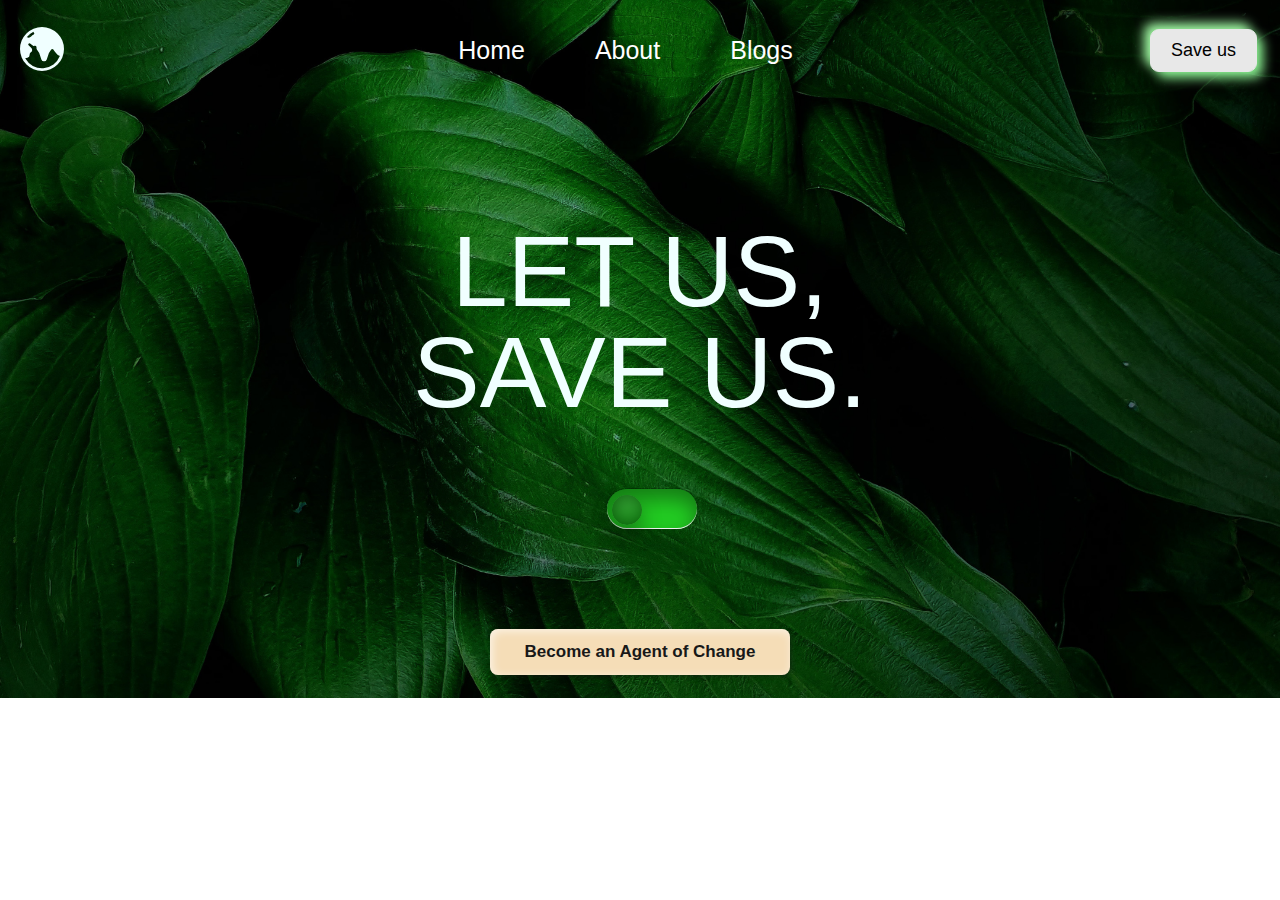
<file: index.html>
<!DOCTYPE html>
<html lang="en">

<head>
    <meta charset="UTF-8">
    <meta http-equiv="X-UA-Compatible" content="IE=edge">
    <meta name="viewport" content="width=device-width, initial-scale=1.0">
    <title>Save Us</title>
    <link rel="stylesheet" href="style.css">

</head>

<body>
    <section class="section1">
        <header>
            <nav class="navbar">
                <div class="logo">
                    <svg class="icon" id="icon" xmlns="http://www.w3.org/2000/svg" width="16" height="16" fill="currentColor"
                        class="bi bi-globe-central-south-asia" viewBox="0 0 16 16">
                        <path class="earth"
                            d="M8 0a8 8 0 1 0 0 16A8 8 0 0 0 8 0ZM4.882 1.731a.482.482 0 0 0 .14.291.487.487 0 0 1-.126.78l-.291.146a.721.721 0 0 0-.188.135l-.48.48a1 1 0 0 1-1.023.242l-.02-.007a.996.996 0 0 0-.462-.04 7.03 7.03 0 0 1 2.45-2.027Zm-3 9.674.86-.216a1 1 0 0 0 .758-.97v-.184a1 1 0 0 1 .445-.832l.04-.026a1 1 0 0 0 .152-1.54L3.121 6.621a.414.414 0 0 1 .542-.624l1.09.818a.5.5 0 0 0 .523.047.5.5 0 0 1 .724.447v.455a.78.78 0 0 0 .131.433l.795 1.192a1 1 0 0 1 .116.238l.73 2.19a1 1 0 0 0 .949.683h.058a1 1 0 0 0 .949-.684l.73-2.189a1 1 0 0 1 .116-.238l.791-1.187A.454.454 0 0 1 11.743 8c.16 0 .306.084.392.218.557.875 1.63 2.282 2.365 2.282a.61.61 0 0 0 .04-.001 7.003 7.003 0 0 1-12.658.905Z" />
                    </svg>
                </div>
                <ul class="nav-links">
                    <li><a href="#">Home</a></li>
                    <li><a href="#">About</a></li>
                    <li><a href="#">Blogs</a></li>
                </ul>
                <div class="save-us">
                    <button onclick="window.location.href = 'saveus.html';">Save us</button>
                </div>
            </nav>
        </header>
        <div class="container">
            <div class="content" id="content">
                <div class="text-animation">
                    <p>
                        LET US,
                    </p>
                    <p>
                        SAVE US.
                    </p>
                </div>
            </div>
            <div class="bauble_box">
                <input class="bauble_input" id="bauble_check" name="bauble" type="checkbox">
                <label class="bauble_label" for="bauble_check">Toggle</label>
            </div>


            <div class="bn">
                <button class="bhu">Become an Agent of Change
                    <div class="icon-1">
                        <svg xmlns="http://www.w3.org/2000/svg" xml:space="preserve" version="1.1"
                            style="shape-rendering:geometricPrecision; text-rendering:geometricPrecision; image-rendering:optimizeQuality; fill-rule:evenodd; clip-rule:evenodd"
                            viewBox="0 0 208.52 511.88" xmlns:xlink="http://www.w3.org/1999/xlink">
                            <defs></defs>
                            <g id="Layer_x0020_1">
                                <metadata id="CorelCorpID_0Corel-Layer"></metadata>
                                <path class="fil-leaf-1"
                                    d="M121.86 141.25c16.73,2.91 65.77,9.16 77.74,-14.94 14.49,-29.19 12.6,-56.91 -15.12,-69.09 -11.3,-4.96 -22.28,-7.7 -32.28,-9.66 -24.58,24.72 -41.22,75.51 -43.83,83.82 4.31,3.56 8.81,6.86 13.49,9.87zm-17.26 41.05c2.87,7.92 8.26,29.59 7.63,79.7 -0.16,12.74 -0.48,25.41 -0.81,38.43 -1.4,55.59 -2.96,117.52 7.12,210.69l-7.09 0.75c-10.12,-93.56 -8.56,-155.77 -7.15,-211.61 0.33,-13.06 0.65,-25.77 0.81,-38.35 0.53,-42.42 -3.06,-63.29 -5.69,-72.77 -7.55,8.48 -18.48,15.07 -34.33,16.54 -26.77,2.47 -43.19,-16.99 -52.84,-36.58 16.49,-8.49 65.65,-32.22 98.27,-31.47 1.86,1.42 3.76,2.8 5.69,4.13 -0.15,5.56 -1.43,24.61 -11.62,40.53zm-41.18 -148.65c-0.32,0.84 1.68,9.87 -6.19,10.71 -7.87,0.84 -3.26,-5.14 -6.82,-7.98 -3.57,-2.84 -9.97,-14.59 1.99,-15.96 11.97,-1.37 11.02,13.23 11.02,13.23zm124.63 55.54c0,0 -3.89,14.8 -10.18,18.69 -6.3,3.88 -22.78,7.24 -28.87,0.11 -6.09,-7.14 -1.57,-31.71 17.64,-30.45 19.21,1.26 22.68,8.4 21.42,11.65zm-101.53 67.51c0,0 5.88,5.56 5.46,9.87 -0.42,4.3 -5.78,19.21 -14.07,20.05 -8.29,0.84 -24.15,-6.82 -21.84,-17.53 2.31,-10.71 10.5,-11.34 12.6,-10.6 2.1,0.74 3.36,2.1 17.85,-1.78zm61.49 -109.94c-12.74,-2.33 -23.63,-3.69 -31.15,-7.4 0,0 -2.41,15.22 -4.51,19.74 -2.1,4.51 -6.3,17.32 -14.8,21.1 -8.5,3.78 -9.87,-28.14 4.62,-45.15 0,0 -10.13,-4.4 -22.34,-9.92 -11.47,31.21 -7.3,64.58 -7.28,64.68l-0.48 0.06c9.73,14.77 20.76,28.04 33.37,39.01 3.68,-11.43 19.48,-57.46 42.58,-82.12zm-71.44 -23.1c-16.59,-7.55 -35.59,-16.58 -38.25,-19.47 -1.97,-2.14 -4.87,-3.72 -7.63,-4.2 9.11,27.4 20.23,54.59 34.36,78.62 1.13,1.92 2.28,3.82 3.45,5.7 -0.66,-11.21 -0.85,-36.56 8.07,-60.65zm-49.59 -23.57c-2.34,0.66 -4.05,2.62 -4.09,6.41 -0.1,9.45 -9.03,35.38 -9.03,35.38 0,0 33.07,14.91 22.99,23.1 -10.08,8.19 -25.41,-8.5 -26.35,-9.34 0,0 -5.94,16.24 -8.44,35.85 11.53,-1.14 38.81,-2.11 72.53,8.35 -4.45,-6.19 -8.65,-12.68 -12.61,-19.42 -14.44,-24.56 -25.77,-52.36 -35.01,-80.32zm-25.33 95.01c-0.61,6.01 -0.86,12.26 -0.49,18.39 0,0 56.17,-9.87 57.33,8.71 1.15,18.58 -58.48,9.45 -58.48,9.45 0,0 2.71,16.68 10.73,34.23 16.07,-8.25 62.14,-30.45 95.29,-31.76l-1.75 -1.5 0.01 -0.03c-9.54,-8.13 -18.2,-17.54 -26.08,-27.89l-0.01 0.04c-36.16,-12.16 -65.36,-10.82 -76.53,-9.63z">
                                </path>
                            </g>
                        </svg>
                    </div>
                    <div class="icon-2">
                        <svg xmlns="http://www.w3.org/2000/svg" xml:space="preserve" version="1.1"
                            style="shape-rendering:geometricPrecision; text-rendering:geometricPrecision; image-rendering:optimizeQuality; fill-rule:evenodd; clip-rule:evenodd"
                            viewBox="0 0 420.62 554.38" xmlns:xlink="http://www.w3.org/1999/xlink">
                            <defs></defs>
                            <g id="Layer_x0020_1">
                                <metadata id="CorelCorpID_0Corel-Layer"></metadata>
                                <path class="fil-leaf-2"
                                    d="M1.57 554.38c-0.01,-0.44 -2.46,-153.75 -1.23,-217.01 0.74,-38.16 6.99,-96.57 32.48,-148.36 17.72,-36 44.66,-68.8 85.37,-89.54l32.28 -4.39c21.9,-6.8 39.46,-7.7 45.04,-7.81 4.32,4.98 10.37,12.18 17.72,21.54 -0.39,10.62 -6.13,113.86 -82.32,208.5 -31.36,-18.46 -51.28,-57.42 -51.28,-57.42 52.13,-30.97 58.88,-51.52 69.61,-68.07 10.73,-16.56 2.45,-44.16 -11.65,-26.06 -14.11,18.09 -65.01,68.07 -65.01,68.07 -12.27,-87.7 33.12,-110.39 33.12,-110.39l0.34 -0.64c-27.64,18.92 -47.12,44.59 -60.77,72.35 -24.37,49.53 -30.35,105.69 -31.07,142.44 -1.22,63.07 1.22,216.14 1.23,216.58l-13.85 0.22zm216.49 -439.34c17.47,22.75 40.96,56.05 66.08,99.4 0.27,13.62 0.62,100.64 -33.48,153.85 -24.85,-9.4 -40.14,-15.03 -40.14,-15.03 12.57,-11.04 46.61,-87.09 23.3,-91.68 -23.3,-4.6 -47.99,84.63 -47.99,84.63 -21.55,-10.35 -42.58,-21.94 -50.33,-26.28 68.93,-86.04 80.61,-179.05 82.56,-204.89zm71.3 108.53c28.78,50.84 59.27,114.6 85.02,190.51 -4.31,0.96 -8.4,-1.03 -8.4,-1.03 -42.77,-17.04 -82,-32.13 -110.36,-42.88 29.72,-47.26 33.46,-119.21 33.74,-146.6zm106.95 70.68c0,0 -16.4,-14.1 -20.54,-22.84 -4.14,-8.74 -15.18,-3.68 -13.95,4.29 1.23,7.97 11.5,45.69 12.27,51.21 0.77,5.52 20.08,6.13 21,-1.99 0.92,-8.13 2.76,-23.61 1.23,-30.66zm-88.46 28.98c0,0 -8.43,4.29 -7.51,15.49 0.92,11.19 10.89,28.36 18.09,30.66 7.21,2.3 18.7,-25.14 -10.58,-46.15zm-109.42 -240.52c15.35,-63.34 56.21,-82.7 93.65,-82.7 38.33,0 65.31,22.23 65.31,22.23 0,0 -11.65,13.03 -33.42,13.95 -21.77,0.92 -28.52,11.65 -28.98,16.41 -0.46,4.75 1.53,16.25 32.35,18.24 30.82,1.99 55.19,-25.14 55.19,-25.14 16.95,23.84 26.52,45.94 31.83,64.51 -16.87,6.83 -73.84,22.75 -197.04,-4.57 -8.01,-10.2 -14.48,-17.86 -18.9,-22.93zm217.3 32.51c7.8,30.68 3.91,50.53 3.91,50.53 -55.65,4.45 -56.73,-5.98 -77.73,-6.59 -21,-0.61 -22.69,28.06 14.41,34.19 37.1,6.13 63.01,-1.99 63.01,-1.99 -1.13,20.07 -2.53,38.3 -4.11,54.87 -17.3,-0.51 -66.77,-6.48 -137.23,-52.73l-0.13 0.2c-21.09,-34.73 -40.52,-62.06 -55.57,-81.67 118.17,25.28 175.11,10.36 193.44,3.2zm-1.01 136.18c-10.45,105.02 -28.21,141.06 -31.88,153.37 -0.95,3.17 -2.29,5.35 -3.82,6.82 -27.16,-79.89 -59.57,-146.38 -89.72,-198.56l-0.02 -0.57 -0.3 0.01c-1.8,-3.11 -3.59,-6.18 -5.38,-9.19 66.28,41.51 113.43,47.51 131.12,48.12z">
                                </path>
                            </g>
                        </svg>
                    </div>
                    <div class="icon-3">
                        <svg xmlns="http://www.w3.org/2000/svg" xml:space="preserve" version="1.1"
                            style="shape-rendering:geometricPrecision; text-rendering:geometricPrecision; image-rendering:optimizeQuality; fill-rule:evenodd; clip-rule:evenodd"
                            viewBox="0 0 313.64 405.79" xmlns:xlink="http://www.w3.org/1999/xlink">
                            <defs></defs>
                            <g id="Layer_x0020_1">
                                <metadata id="CorelCorpID_0Corel-Layer"></metadata>
                                <path class="fil-leaf-3"
                                    d="M268.76 135.61c0,0 -22.17,11.9 -50.23,28.92 -21.12,-5.52 -82.36,-27.74 -81.95,-100.04l-0.14 -0.02c3.32,-12.49 5.48,-21.39 6.11,-24.05 10.61,-20.2 38.05,-50.12 105.57,-37.36 98.73,18.65 57.69,95.74 53.71,98.23 -3.98,2.49 -21.39,6.71 -72.86,-30.59 0,0 -18.15,-14.17 -21.88,12.68 -3.73,26.86 48.99,48.99 61.68,52.23zm-6.57 270.17c-0.06,-0.43 -20.14,-148.39 -56.4,-233.41 -9.42,5.88 -19.19,12.19 -28.79,18.69 0,0 -17.41,-10.44 -27.6,-29.59 -10.2,-19.15 -5.22,-21.76 -13.43,-22.26 -8.21,-0.5 -5.1,34.69 19.52,64.78 0,0 -13.7,11.34 -26.34,23.33 -5.68,-9.69 -18.35,-34.11 -23.43,-66.68l-0.05 -0.01c0.31,-0.8 0.62,-1.59 0.93,-2.38 10.57,-26.8 19.85,-57.53 26.36,-81.01 6.01,61.39 57.45,83.42 80.65,90.27 37.09,86.22 59.66,236.37 59.72,236.8l-11.15 1.45zm-136.16 -175.46c-7.88,7.66 -14.84,15.23 -17.05,19.93 0,0 -7.21,-23.75 -14.42,-18.65 -7.21,5.1 2.11,32.08 2.11,36.8 0,0 -17.66,31.83 -20.89,34.57 -0.83,0.7 -1.66,1.24 -2.49,1.6 -0.23,-13.47 2.61,-34.23 7.4,-57.21 5.42,-26.02 13.33,-54.79 22.1,-79.02 5.96,30.61 18.04,53.25 23.24,61.99zm-56.93 74.37c-0.87,-0.37 -1.72,-1.02 -2.52,-1.97 -2.74,-3.23 -15.17,-25.61 -15.17,-25.61 0,0 6.22,-19.03 15.17,-32.95 8.95,-13.93 -5.84,-15.67 -10.82,-7.21 -4.97,8.46 -12.56,24.74 -12.56,24.74 0,0 -6.31,-12.32 -13.32,-27.52 29.11,-16 53.59,-43.62 66.24,-59.59 -7.75,22.68 -14.67,48.42 -19.56,71.93 -4.83,23.18 -7.69,44.25 -7.46,58.19zm-40.98 -74.37c-7.17,-15.81 -14.58,-33.78 -16.38,-44.11 0,0 40.04,-13.68 46.01,-27.11 5.97,-13.43 -12.68,-19.4 -51.23,4.48 0,0 -7.71,-17.19 -6.37,-43.78 66.5,2.13 113.04,-29.91 128.31,-42.15 -6.46,23.16 -15.53,53 -25.8,79.07 -0.57,1.44 -1.13,2.91 -1.7,4.39 -5.54,7.86 -35.3,48.46 -72.84,69.21zm-27.68 -114.74c0.71,-8.36 2.33,-17.55 5.34,-27.35 0,0 47.75,5.84 50.36,-10.57 2.61,-16.41 -41.28,-5.84 -41.28,-5.84 0,0 25.99,-35.56 60.3,-33.82 28.82,1.46 52.37,13.88 59.18,17.82 -1.11,4.27 -2.41,9.2 -3.89,14.62 -5.75,5.22 -54.72,47.49 -130.01,45.14z">
                                </path>
                            </g>
                        </svg>
                    </div>
                    <div class="icon-4">
                        <svg xmlns="http://www.w3.org/2000/svg" xml:space="preserve" version="1.1"
                            style="shape-rendering:geometricPrecision; text-rendering:geometricPrecision; image-rendering:optimizeQuality; fill-rule:evenodd; clip-rule:evenodd"
                            viewBox="0 0 359.65 724.72" xmlns:xlink="http://www.w3.org/1999/xlink">
                            <defs></defs>
                            <g id="Layer_x0020_1">
                                <metadata id="CorelCorpID_0Corel-Layer"></metadata>
                                <path class="fil-leaf-4"
                                    d="M251.9 132.52c5.01,7.69 14.83,26.38 10.9,50 12.23,19.64 25.84,44.23 37.91,76.21 15.43,40.91 28.34,93.9 32.59,164.05 8.43,139.15 26.3,300.52 26.36,300.99l-8.9 0.95c-0.05,-0.47 -17.95,-162.05 -26.39,-301.41 -4.19,-69.11 -16.87,-121.23 -32.03,-161.42 -10.46,-27.74 -22.12,-49.81 -32.97,-67.87 -11.69,25.15 -46.54,32.88 -60.3,31.22 0,0 7.39,-21.36 26.38,-35.61 18.99,-14.24 -34.02,-32.18 -48.79,33.5 0,0 -17.36,-0.38 -44.69,-16.34 11.21,-15.23 54.9,-71.68 91.8,-79.27 13.37,2.8 23.04,4.3 28.14,5zm-123.8 71.95c-11.63,-7.19 -24.9,-17.14 -39.29,-30.93 0,0 33.76,-24 51.43,-32.18 3.94,-1.82 6.23,-3.74 7.22,-5.53 0.4,-0.74 0.59,-1.45 0.57,-2.14 -0.14,-5.14 -11.54,-8.37 -24.93,-3.67 -19.52,6.86 -41.67,17.93 -50.64,27.17 0,0 -14.95,-14.16 -27.28,-30.46 13.73,-5.9 46.68,-16.9 105.36,-19.32 1.37,0.46 2.74,0.91 4.09,1.36 23.42,7.71 43.79,13.08 60.01,16.77 -36.68,13.59 -76.29,64.98 -86.55,78.94zm-85.63 -81.43c-0.55,-0.76 -1.08,-1.53 -1.61,-2.3 -3.4,-4.95 -6.39,-9.96 -8.49,-14.72 0,0 8.59,-1.25 17.61,-3.44 10.4,-2.52 21.36,-6.28 20.37,-10.8 -0.81,-3.7 -4.42,-6.8 -10.79,-8.26 -8.15,-1.86 -20.83,-1.06 -38,4.57 0,0 -20.04,-38.77 -21.36,-44.84 -0.46,-2.1 -0.09,-3.88 0.82,-5.27 21.98,13.27 43.46,24.73 64.03,34.61 26.53,12.75 51.57,22.88 74.23,30.91 -53.49,3.36 -83.97,13.91 -96.81,19.53zm-37.55 -87.92c1.59,-0.53 3.43,-0.65 5.29,-0.31 5.8,1.06 22.42,11.6 51.17,8.44 0,0 5.79,9.17 11.47,13.81 1.59,1.3 3.18,2.25 4.62,2.54 5.68,1.14 7.25,-7.71 1.67,-15.07 -0.9,-1.18 -1.98,-2.33 -3.26,-3.39 0,0 2.1,-0.44 5.61,-1.29 3.8,-0.92 9.25,-2.33 15.46,-4.19 14.66,33.07 29.11,52.04 37.62,61.42 -20.84,-7.6 -43.57,-16.96 -67.53,-28.47 -19.97,-9.59 -40.81,-20.68 -62.13,-33.48zm96.34 -0.79c8.37,-2.65 17.67,-6.03 26.06,-10.07 0,0 7.91,43.25 34.29,54.07 0,0 0.41,0.11 1.05,0.18 3.11,0.38 11.59,0.1 4.32,-16.31l-0.1 -0.23c-8.97,-20.04 -20.57,-40.88 -21.36,-45.89 0,0 15.49,-6.72 36.74,-11.5l1.33 -0.3c2.14,70.96 19.13,103.97 27.19,115.76 -15.3,-3.61 -33.91,-8.65 -55,-15.61 -1.04,-0.34 -2.1,-0.69 -3.15,-1.05l0.05 -0.46 -6.39 -1.7 -1.85 -0.64c-3.65,-3.1 -23.05,-20.99 -43.18,-66.26zm86.77 -30.97c8.74,-1.72 18.24,-3.02 27.9,-3.37 0,0 -7.65,53.01 14.24,63.3 0,0 17.41,7.91 6.33,-60.93 0,0 48,6.33 46.95,59.34 -0.91,45.76 -25.8,62.44 -32.59,66.14 -5.12,-0.73 -13.59,-2.1 -24.84,-4.43l-0.01 -0.77 -7.74 -0.89 -0.69 -0.15c-4.02,-4.5 -27.19,-33.99 -29.55,-118.24z">
                                </path>
                            </g>
                        </svg>
                    </div>
                    <div class="icon-5">
                        <svg xmlns="http://www.w3.org/2000/svg" xml:space="preserve" version="1.1"
                            style="shape-rendering:geometricPrecision; text-rendering:geometricPrecision; image-rendering:optimizeQuality; fill-rule:evenodd; clip-rule:evenodd"
                            viewBox="0 0 513.57 1042.57" xmlns:xlink="http://www.w3.org/1999/xlink">
                            <defs></defs>
                            <g id="Layer_x0020_1">
                                <metadata id="CorelCorpID_0Corel-Layer"></metadata>
                                <path class="fil-leaf-5"
                                    d="M207.74 252.52c0,0 -3.36,127.53 94.31,130.89 0,0 36.92,0.67 66.79,-32.89 0,0 -39.94,-10.4 -50.01,-47.99 -10.07,-37.59 63.1,-27.52 82.23,3.36 0,0 17.47,-34.44 35.17,-77.24 -60.5,-36.51 -169.57,-35.65 -182.77,-35.4 -16.15,16.52 -28.62,31.28 -37.69,42.91l-0 -0c-3.79,4.86 -6.98,9.18 -9.61,12.86l0.02 -0.03c-0.48,0.66 -0.93,1.31 -1.37,1.93l-0.05 0.08 -0.05 0.07 -0.05 0.07 -0.05 0.07 -0.05 0.07 -0.05 0.07 -0.05 0.07 -0.05 0.07 -0.05 0.07 -0.7 1 -0.05 0.07 -0.05 0.07 -0.05 0.07 -0.05 0.07 -0.05 0.07 -0.05 0.07 -0.05 0.07 -0.05 0.07 -0.05 0.07 -0.05 0.07 -0.05 0.07 -0.05 0.07 -0.05 0.07 -0.05 0.07 -0.05 0.07 -0.05 0.07c1.63,-0.35 3.25,-0.73 4.87,-1.16zm202.05 -202.04c0,0 -10.74,-24.5 15.1,-37.92 25.84,-13.42 40.95,2.68 38.93,7.72 -2.01,5.03 -36.92,38.6 -54.03,30.21zm41.95 28.86c0,0 3.69,-24.84 23.16,-20.14 19.47,4.7 -2.35,24.16 -6.71,25.51 -4.36,1.34 -17.79,3.36 -16.45,-5.37zm-13.33 143.98c6.34,-15.57 12.61,-32.08 18.03,-48.32 0,0 -14.77,-5.71 -43.63,-9.06 -28.86,-3.36 -48.67,-8.06 -47.99,-20.47 0.67,-12.42 19.47,-12.42 31.21,-12.08 11.75,0.34 44.3,9.4 65.45,21.48 0,0 6.06,-15.02 14,-34.26 -13.59,-6.7 -55.53,-24.2 -111.04,-17.16 -44.54,28.56 -79.28,58.2 -105.29,84.07 26.84,-0.04 122.78,2.26 179.27,35.82zm39.24 -107.98c11.26,-27.2 25.32,-60.47 31.48,-72.24 2.59,-4.94 4.04,-8.91 4.44,-12.19l-0.07 0.03c-7.86,2.78 -15.55,5.64 -23.08,8.58l-0.06 0.03c-43.75,17.09 -81.99,36.73 -115.12,57.12 50.7,-3.62 88.86,12.06 102.42,18.68zm-266.36 117.31l-0 0 0.19 -0.24c1.61,-2.06 3.33,-4.22 5.15,-6.47l0.6 -0.74c1.8,-2.22 3.71,-4.51 5.72,-6.89l0.53 -0.62c0.65,-0.77 1.31,-1.54 1.99,-2.33l0.45 -0.53c0.8,-0.93 1.62,-1.87 2.44,-2.82l-0.47 -0.16c26.43,-78.83 20.84,-169.24 18.14,-197.94 -29.06,6.17 -63.45,14.58 -92.65,24.81 0,0 -10.74,27.18 -8.73,47.66 2.01,20.47 10.4,39.6 17.79,47.99 7.38,8.39 -4.03,19.8 -14.1,11.08 -10.07,-8.73 -33.9,-27.86 -31.88,-85.58 0,0 -51.69,29.87 -54.37,96.99 -2.41,60.36 60.31,104.42 124.22,99.27 -29.57,40.64 -52.99,92.96 -71.11,145.44 -34.37,99.52 -49.74,199.84 -51.89,221.41 -1.69,16.94 -9.22,61.56 -18.01,108.82 -8.48,45.59 -18.12,93.5 -24.81,121.32 -13.86,57.6 -20.46,188.53 -20.47,188.9l11.37 0.54c0.02,-0.37 6.56,-130.3 20.16,-186.81 6.77,-28.15 16.45,-76.26 24.95,-121.9 8.84,-47.51 16.42,-92.5 18.15,-109.76 2.13,-21.29 17.32,-120.37 51.32,-218.82 17.84,-51.67 40.86,-103.1 69.86,-142.81 3.19,-7.16 11.12,-24.22 15.49,-29.83zm25.46 -30.01c1.38,-1.51 2.8,-3.04 4.25,-4.58l0.29 -0.31c0.84,-0.89 1.69,-1.8 2.55,-2.7l0.67 -0.7c2.7,-2.84 5.52,-5.73 8.45,-8.67l0.65 -0.65c0.97,-0.98 1.96,-1.96 2.96,-2.95l0.38 -0.38c3.13,-3.09 6.39,-6.23 9.77,-9.41l0.58 -0.54c4.62,-4.35 9.48,-8.77 14.57,-13.25l0.68 -0.6c3.78,-3.32 7.7,-6.68 11.74,-10.06l0.29 -0.24c5.54,-4.63 11.33,-9.29 17.36,-13.99l0.57 -0.44c6.07,-4.71 12.39,-9.44 18.97,-14.18l0.24 -0.17c4.93,-3.55 10.01,-7.1 15.23,-10.64l0.24 -0.16c4.13,-2.8 8.36,-5.6 12.68,-8.38 1.65,-4.78 23.49,-68.56 28.59,-99.33 -14.9,-0.31 -31.83,-0.37 -51.18,-0.15 0,0 -12.75,35.24 -9.73,54.03 3.02,18.79 9.73,34.9 -0.34,37.25 -10.07,2.35 -31.21,-20.47 -17.79,-89.27 0,0 -24.82,3.76 -57.81,10.6 2.58,27.06 8.08,112.25 -14.87,189.88zm130.78 -107.89l1.53 -0.95 0.35 -0.22c7.57,-4.71 15.41,-9.39 23.53,-14l0.16 -0.09c6.06,-3.44 12.27,-6.86 18.63,-10.22l0.29 -0.16c8.49,-4.49 17.26,-8.91 26.3,-13.23l0.6 -0.29c6.76,-3.22 13.68,-6.39 20.75,-9.5l0.12 -0.05c2.34,-1.03 4.7,-2.05 7.07,-3.06l0.5 -0.21c7,-2.98 14.15,-5.89 21.45,-8.74l1.17 -0.46c2.38,-0.92 4.78,-1.84 7.19,-2.75l0.09 -0.03c5.13,-1.93 10.34,-3.82 15.61,-5.68l0.07 -0.03c-2.61,-6.39 -11.96,-9.39 -26.62,-13.87 -18.07,-5.52 -44.02,-9.54 -92.15,-10.8 -4.31,26.52 -20.49,76.07 -26.62,94.33z">
                                </path>
                            </g>
                        </svg>
                    </div>
                </button>
            </div>
        </div>
    </section>
    <script>
        var checkbox = document.getElementById('bauble_check');
        var body = document.body;
        var logo = document.getElementById('icon');
        var content = document.getElementById('content');

        checkbox.addEventListener('change', function () {
            if (checkbox.checked) {
                body.classList.add('checked');
                logo.classList.add('checked');
                content.classList.add('checked');
            } else {
                body.classList.remove('checked');
                logo.classList.remove('checked');
                content.classList.remove('checked');
            }
        });

    </script>
</body>

</html>
</file>
<file: style.css>
body{
    background: url(img/bgbg.png);
    background-size:cover;
    background-repeat: no-repeat;
    background-position: center;
    font-family:Impact, Haettenschweiler, 'Arial Narrow Bold', sans-serif ;
    color: azure;
    margin: 0;
    padding: 0;
}
body.checked {
  background-image: url('img/dead.png');
}


.navbar li a {
    color: white;
    text-decoration: none;
    padding: 2px 25px;
}

header {
  position: sticky;
  top: 0;
  z-index: 100;
  background-color: transparent;
}

.navbar {
  display: flex;
  justify-content: space-between;
  align-items: center;
  padding: 20px;
  background-color: transparent;
}

.logo:hover {
  animation: inLogo 1s ease .45s forwards;
}
@keyframes inLogo{
  0% {
      transform-origin: 0 100%;
      transform:  rotate(0deg);
    }
  
    25% {
      transform-origin: 0 100%;
      transform:  rotate(5deg);
    }
  
    50% {
      transform-origin: 0 100%;
      transform:  rotate(-5deg);
    }
  
    65% {
      transform-origin: 0 100%;
      transform:  rotate(5deg);
    }
  
    100% {
      transform-origin: 0 100%;
      transform:  rotate(0deg);
    }

}

.nav-links {
  list-style: none;
  display: flex;
  justify-content: center;
  align-items: center;
  gap: 20px;
}

.nav-links li a {
  text-decoration: none;
  color: #fff;
  font-size: 25px;
}
.nav-links li a:hover{
  text-shadow:  4px 4px 12px #c5c5c5,
  -4px -4px 12px #ffffff;;
}


.save-us button{
  font-size: 20px;
  padding: 10px 20px;
  margin: 3px;
  cursor: pointer;
  font-size: 18px;
  border-radius: 0.5em;
  background: #e8e8e8;
  border: 1px solid #e8e8e8;
  transition: all .3s;
  box-shadow: 6px 6px 12px #8ef695,
           -6px -6px 12px #a4fda7;
  

}
.save-us button:hover{
  border: 1px solid white;
  background-color: #a3f991
  
}

.save-us button:active{
  box-shadow: 4px 4px 12px #8ef695,
  -4px -4px 12px #a4fda7;
}



#content{
    text-align: center;
    margin-top: 60px;
    padding-top:10px;
    padding-bottom:0;
    font-size: 100px;
    line-height: 1px;
    margin-bottom: 2px;
}
#content.checked{
    text-align: center;
    margin-top: 60px;
    padding-top:10px;
    padding-bottom:0;
    font-size: 100px;
    line-height: 1px;
    margin-bottom: 2px;
    color: black;
}

.bauble_box{
    margin-bottom: 100px;
    text-align: center;
}
.bauble_box .bauble_label {
    background: #2c2;
    background-position: 62px 5px;
    background-repeat: no-repeat;
    background-size: auto 5px;
    border: 0;
    border-radius: 50px;
    box-shadow: inset 0 10px 20px rgba(0,0,0,.4), 0 -1px 0px rgba(0,0,0,.2), inset 0 -1px 0px #fff;
    cursor: pointer;
    display: inline-block;
    font-size: 0;
    height: 40px;
    position: relative;
    -webkit-transition: all 500ms ease;
    transition: all 500ms ease;
    width: 90px;
  }
  
  .bauble_box .bauble_label:before {
    background-color: rgba(255,255,255,.2);
    background-position: 0 0;
    background-repeat: repeat;
    background-size: 30% auto;
    border-radius: 50%;
    box-shadow: inset 0 -5px 25px #050, 0 10px 20px rgba(0,0,0,.4);
    content: '';
    display: block;
    height: 30px;
    left: 5px;
    position: absolute;
    top: 6px;
    -webkit-transition: all 500ms ease;
    transition: all 500ms ease;
    width: 30px;
    z-index: 2;
  }
  
  .bauble_box input.bauble_input {
    opacity: 0;
    z-index: 0;
  }
  
  /* Checked */
  .bauble_box input.bauble_input:checked + .bauble_label {
    background-color: #c22;
  }
  
  .bauble_box input.bauble_input:checked + .bauble_label:before {
    background-position: 150% 0;
    box-shadow: inset 0 -5px 25px #500, 0 10px 20px rgba(0,0,0,.4);
    left: calc( 100% - 35px );
  }
  
div p .new{
    text-align:right;
}

.bn button{
    display: flex;
    justify-content: center;
    position: relative;
  padding: 13px 35px;
  background: #f5ddb7;
  font-size: 17px;
  font-weight: 900;
  color: #181818;
  border: none;
  border-radius: 8px;
  box-shadow: 2px 2px 5px #18181869, inset 2px 2px 10px #ffffffb0;
  transition: all .3s ease-in-out;
  
        
}
.bn button:hover{
    border: 1px solid white;
    padding: 13px 25px;
    border-radius: 8px 8px 24px 24px;
    cursor: pointer;
}
.bn button:active{
    box-shadow: 4px 4px 12px #c5c5c5,
             -4px -4px 12px #ffffff;
}
.bn{
    display: flex;
    justify-content: center;
    position: relative;
    

}
.icon-1 {
    position: absolute;
    top: 10%;
    left: 50%;
    transform: translate(-50%, 0);
    width: 0px;
    height: auto;
    transition: all .5s ease-in-out;
    z-index: -1;
  }
  
  .icon-2 {
    position: absolute;
    top: 10%;
    left: 50%;
    transform: translate(-50%, 0);
    width: 0px;
    height: auto;
    transition: all .5s ease-in-out;
    z-index: -2;
  }
  
  .icon-3 {
    position: absolute;
    top: 10%;
    left: 50%;
    transform: translate(-50%, 0);
    width: 0px;
    height: auto;
    transition: all .5s ease-in-out;
    z-index: -2;
  }
  
  .icon-4 {
    position: absolute;
    top: 10%;
    left: 50%;
    transform: translate(-50%, 0);
    width: 0px;
    height: auto;
    transition: all .5s ease-in-out;
    z-index: -2;
  }
  
  .icon-5 {
    position: absolute;
    top: 10%;
    left: 50%;
    transform: translate(-50%, 0);
    width: 0px;
    height: auto;
    transition: all .5s ease-in-out;
    z-index: -2;
  }
  
  button:hover .icon-1 {
    top: -250%;
    left: 50%;
    transform: translate(-50%, 0);
    width: 50px;
    height: auto;
    animation: inIcon1 1s ease .45s forwards;
  }
  
  @keyframes inIcon1 {
    0% {
      transform-origin: 0 100%;
      transform: translate(-50%, 0) rotate(0deg);
    }
  
    25% {
      transform-origin: 0 100%;
      transform: translate(-50%, 0) rotate(5deg);
    }
  
    50% {
      transform-origin: 0 100%;
      transform: translate(-50%, 0) rotate(1deg);
    }
  
    65% {
      transform-origin: 0 100%;
      transform: translate(-50%, 0) rotate(3deg);
    }
  
    100% {
      transform-origin: 0 100%;
      transform: translate(-50%, 0) rotate(0deg);
    }
  }
  
  button:hover .icon-2 {
    position: absolute;
    top: -200%;
    left: 90%;
    transform: translate(-50%, 0);
    width: 75px;
    height: auto;
    animation: inIcon2 1s ease .45s forwards;
  }
  
  @keyframes inIcon2 {
    0% {
      transform-origin: 0 100%;
      transform: translate(-50%, 0) rotate(0deg);
    }
  
    35% {
      transform-origin: 0 100%;
      transform: translate(-50%, 0) rotate(10deg);
    }
  
    50% {
      transform-origin: 0 100%;
      transform: translate(-50%, 0) rotate(4deg);
    }
  
    80% {
      transform-origin: 0 100%;
      transform: translate(-50%, 0) rotate(5deg);
    }
  
    100% {
      transform-origin: 0 100%;
      transform: translate(-50%, 0) rotate(0deg);
    }
  }
  
  button:hover .icon-3 {
    position: absolute;
    top: -130%;
    left: 20%;
    transform: translate(-50%, 0);
    width: 60px;
    height: auto;
    animation: inIcon3 1s ease .45s forwards;
  }
  
  @keyframes inIcon3 {
    0% {
      transform-origin: 0 100%;
      transform: translate(-50%, 0) rotate(0deg);
    }
  
    35% {
      transform-origin: 0 100%;
      transform: translate(-50%, 0) rotate(-2deg);
    }
  
    100% {
      transform-origin: 0 100%;
      transform: translate(-50%, 0) rotate(0deg);
    }
  }
  
  button:hover .icon-4 {
    position: absolute;
    top: -300%;
    left: 10%;
    transform: translate(-50%, 0);
    width: 85px;
    height: auto;
    animation: inIcon4 1s ease .45s forwards;
  }
  
  @keyframes inIcon4 {
    0% {
      transform-origin: 0 100%;
      transform: translate(-50%, 0) rotate(0deg);
    }
  
    40% {
      transform-origin: 0 100%;
      transform: translate(-50%, 0) rotate(-3deg);
    }
  
    100% {
      transform-origin: 0 100%;
      transform: translate(-50%, 0) rotate(0deg);
    }
  }
  
  button:hover .icon-5 {
    position: absolute;
    top: -350%;
    left: 90%;
    transform: translate(-50%, 0);
    width: 85px;
    height: auto;
    animation: inIcon5 1s ease .45s forwards;
  }
  
  @keyframes inIcon5 {
    0% {
      transform-origin: 0 100%;
      transform: translate(-50%, 0) rotate(0deg);
    }
  
    35% {
      transform-origin: 0 100%;
      transform: translate(-50%, 0) rotate(-3deg);
    }
  
    100% {
      transform-origin: 0 100%;
      transform: translate(-50%, 0) rotate(0deg);
    }
  }
  #icon {
    width: 44px; /* Initial width of the SVG icon */
    height: 44px; /* Initial height of the SVG icon */
    
  }
  #icon.checked{
    fill: #500;
  }
  
  .fil-leaf-1 {
    fill: #7B9B3A
  }
  
  .fil-leaf-2 {
    fill: #556729;
    fill-rule: nonzero
  }
  
  .fil-leaf-3 {
    fill: #556729
  }
  
  .fil-leaf-4 {
    fill: #3C4819
  }
  
  .fil-leaf-5 {
    fill: #3C4819
  }

  @media (max-width: 600px){
    .save-us button{
      font-size: 10px;
      padding: 5px 10px;
      margin: 2px;
    }
    .nav-links li a {
      
      font-size: 15px;
      
    }
    .nav-links{
      gap: 1px;
      padding: 10px 0px;
    }
    #icon {
      width: 24px; /* Initial width of the SVG icon */
      height: 24px; /* Initial height of the SVG icon */
      
    }
    .bn button{
      
    margin-bottom: 300px;
    }
    #content{
     
      margin-top: 30px;
    }
    #content.checked{
      
      margin-top: 30px;
    }
  }
  @media (max-width: 370px){
      #content{
        font-size: 60px;
      }
      #content.checked{
        font-size: 60px;
      }
  }
  @media (max-width: 380px){
    .save-us button{
      font-size: 11px;
      padding: 8px 4px;
      margin: 2px;
    }
}
</file>
